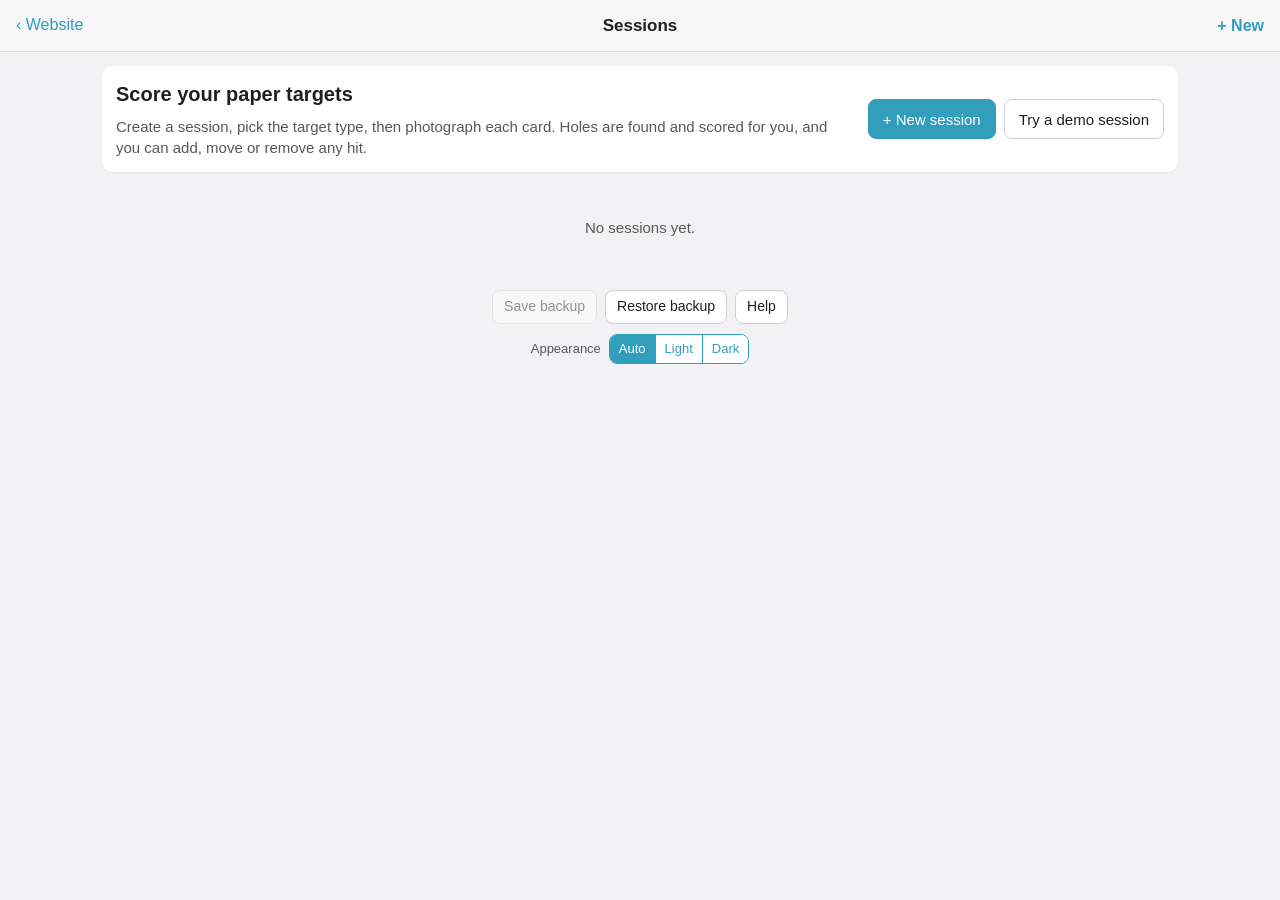
<file: docs/scanner/index.html>
<!doctype html>
<html lang="en">
<head>
<meta charset="utf-8">
<meta name="viewport" content="width=device-width, initial-scale=1, viewport-fit=cover">
<meta name="theme-color" content="#f6f6f6">
<title>ShootingScanner – Web App</title>
<link rel="icon" href="home/img/icon.svg" type="image/svg+xml">
<link rel="stylesheet" href="app.css">
<script>
/* Apply the saved theme before the page draws, so it does not flash light first. */
try { var t = localStorage.getItem('hm-theme'); if (t === 'light' || t === 'dark') document.documentElement.dataset.theme = t; } catch (e) {}
</script>
</head>
<body>
<header class="bar" id="bar">
  <div class="bar-left" id="barLeft"></div>
  <h1 class="bar-title" id="barTitle">Sessions</h1>
  <div class="bar-right" id="barRight"></div>
</header>
<main id="main" class="main" aria-live="polite"></main>
<div class="busy" id="busy" hidden><div class="busy-box"><div class="spinner"></div><p id="busyText">Scanning target…</p></div></div>
<div class="toast" id="toast" hidden></div>

<dialog id="sessionDialog" class="dlg">
  <form method="dialog" id="sessionForm">
    <h2 id="sessionDialogTitle">New session</h2>
    <label>Name<input name="name" required maxlength="60" placeholder="Training"></label>
    <label><span>Discipline <small>(optional)</small></span><input name="disciplineName" maxlength="60" placeholder="e.g. Precision, Rapid fire, Field" list="disciplineList" autocomplete="off"></label>
    <label>Shooter<input name="shooter" required maxlength="60" placeholder="Me" list="shooterList" autocomplete="off"></label>
    <div class="pair">
      <label><span>Gun <small>(optional)</small></span><input name="gun" maxlength="60" placeholder="e.g. Walther LP500" list="gunList" autocomplete="off"></label>
      <label>Caliber<select name="caliber" id="caliberSelect" required></select></label>
    </div>
    <datalist id="shooterList"></datalist><datalist id="gunList"></datalist><datalist id="disciplineList"></datalist>
    <label>Date<input name="date" type="date" required></label>
    <label>Target type<select name="discipline" id="disciplineSelect"></select></label>
    <label>Shots per target<input name="shots" type="number" min="1" max="60" required></label>
    <label>Notes<textarea name="notes" rows="2" maxlength="400" placeholder="Pellets, ammunition, conditions…"></textarea></label>
    <div class="dlg-actions">
      <button type="button" class="btn" id="sessionCancel">Cancel</button>
      <button type="submit" class="btn primary" value="ok">Save</button>
    </div>
  </form>
</dialog>

<input type="file" id="cameraInput" accept="image/*" capture="environment" hidden>
<input type="file" id="fileInput" accept="image/*" hidden>
<input type="file" id="importInput" accept="application/json,.json" hidden>

<script src="home/js/core.js"></script>
<script src="home/js/draw.js"></script>
<script src="home/js/detect.js"></script>
<script src="home/js/sample.js"></script>
<script src="home/js/store.js"></script>
<script src="home/js/app.js"></script>
</body>
</html>
</file>
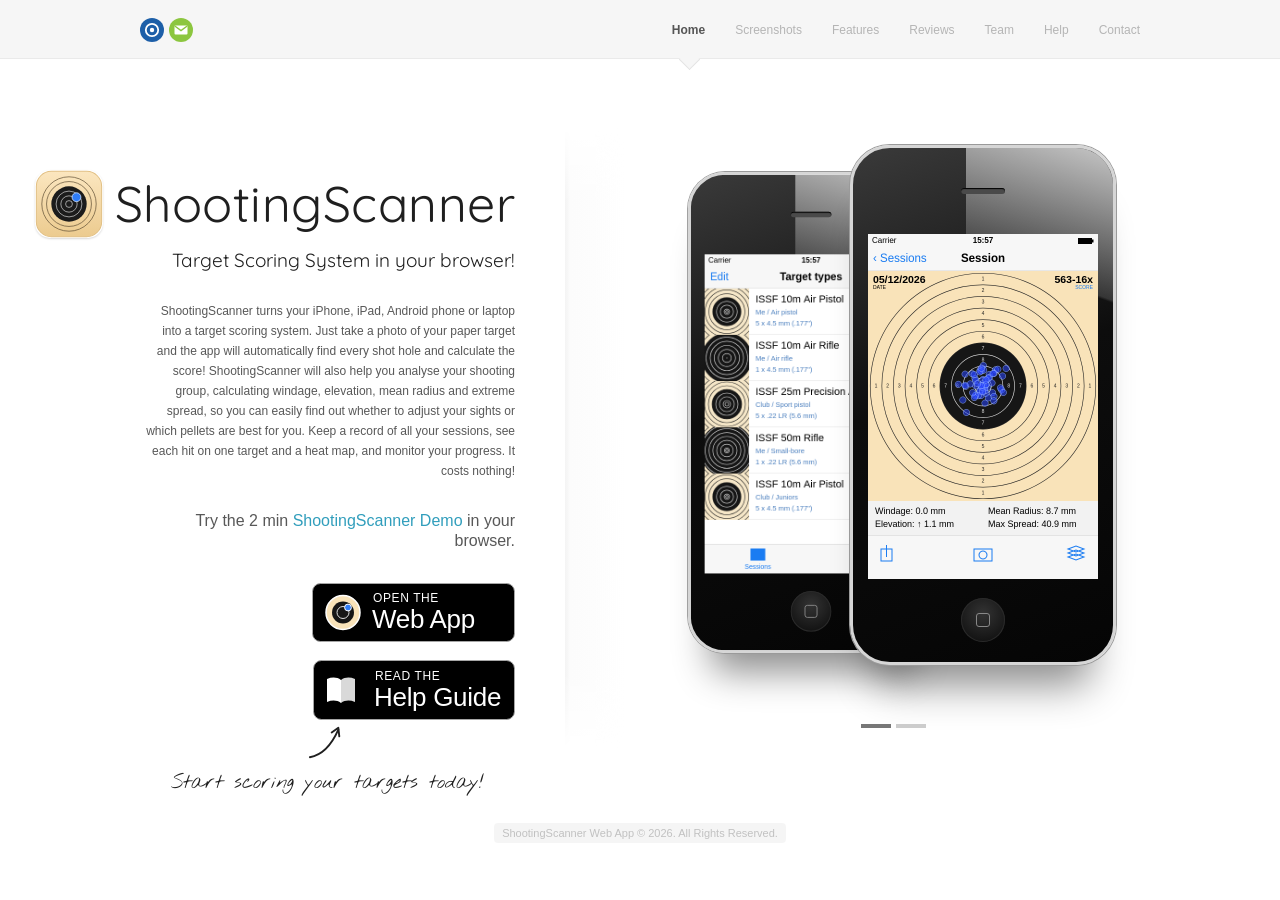
<file: docs/scanner/home/index.html>
<!doctype html>
<html lang="en">
<head>
<meta charset="utf-8">
<meta name="viewport" content="width=device-width, initial-scale=1">
<title>ShootingScanner App</title>
<meta name="description" content="ShootingScanner: score paper shooting targets from a photo, right in your browser.">
<link rel="icon" href="img/icon.svg" type="image/svg+xml">
<link rel="preconnect" href="https://fonts.googleapis.com">
<link rel="preconnect" href="https://fonts.gstatic.com" crossorigin>
<link href="https://fonts.googleapis.com/css2?family=Nothing+You+Could+Do&family=Quicksand:wght@400;500&display=swap" rel="stylesheet">
<link rel="stylesheet" href="css/site.css">
</head>
<body>
<header class="site-header">
  <div class="container hdr">
    <ul class="social">
      <li><a class="ico ico-share" href="../" title="Open the web app" aria-label="Open the web app"><svg viewBox="0 0 24 24" aria-hidden="true"><circle cx="12" cy="12" r="12" fill="#1d5fa8"/><circle cx="12" cy="12" r="6.2" fill="none" stroke="#fff" stroke-width="1.8"/><circle cx="12" cy="12" r="2.2" fill="#fff"/></svg></a></li>
      <li><a class="ico ico-mail" href="mailto:emil@filidutt.se?subject=ShootingScanner%20web%20app" title="Contact Us" aria-label="Contact Us"><svg viewBox="0 0 24 24" aria-hidden="true"><circle cx="12" cy="12" r="12" fill="#8cc63f"/><rect x="5.5" y="7.5" width="13" height="9" rx="1" fill="#fff"/><path d="M5.8 8l6.2 4.6L18.2 8" fill="none" stroke="#8cc63f" stroke-width="1.4"/></svg></a></li>
    </ul>
    <div class="menu">
      <ul class="nav">
        <li class="active"><a href="#home" data-panel="home">Home</a></li>
        <li><a href="#screenshots" data-panel="screenshots">Screenshots</a></li>
        <li><a href="#features" data-panel="features">Features</a></li>
        <li><a href="#reviews" data-panel="reviews">Reviews</a></li>
        <li><a href="#team" data-panel="team">Team</a></li>
        <li><a href="wiki/">Help</a></li>
        <li><a href="#contact" data-panel="contact">Contact</a></li>
      </ul>
      <select class="nav-select" id="navSelect" aria-label="Navigate to">
        <option value="" selected>Navigate to...</option>
        <option value="#home">Home</option>
        <option value="#screenshots">Screenshots</option>
        <option value="#features">Features</option>
        <option value="#reviews">Reviews</option>
        <option value="#team">Team</option>
        <option value="wiki/">Help</option>
        <option value="#contact">Contact</option>
      </select>
    </div>
  </div>
</header>

<section class="container page" id="panel-home">
  <div class="hero">
    <div class="hero-text">
      <a class="logo" href="./" aria-label="ShootingScanner home"><img src="img/icon.svg" alt="ShootingScanner App logo" width="68" height="68"><span>ShootingScanner</span></a>
      <div class="tagline">Target Scoring System in your browser!</div>
      <p class="desc">ShootingScanner turns your iPhone, iPad, Android phone or laptop into a target scoring system. Just take a photo of your paper target and the app will automatically find every shot hole and calculate the score! ShootingScanner will also help you analyse your shooting group, calculating windage, elevation, mean radius and extreme spread, so you can easily find out whether to adjust your sights or which pellets are best for you. Keep a record of all your sessions, see each hit on one target and a heat map, and monitor your progress. It costs nothing!</p>
      <p class="watch">Try the 2 min <a href="../#/demo">ShootingScanner Demo</a> in your browser.</p>
      <div class="badges">
        <a class="badge-wrap gp" href="../"><img src="img/badge-app.svg" alt="Open the ShootingScanner web app" width="203" height="76"></a>
        <a class="badge-wrap as" href="wiki/"><img src="img/badge-help.svg" alt="Read the ShootingScanner help guide" width="202" height="60"></a>
      </div>
      <svg class="arrow" viewBox="0 0 40 40" aria-hidden="true"><path d="M3 36c12-2 22-11 30-29" fill="none" stroke="#1f1f1f" stroke-width="2" stroke-linecap="round"/><path d="M26 10l7-5 1 9" fill="none" stroke="#1f1f1f" stroke-width="2" stroke-linecap="round" stroke-linejoin="round"/></svg>
      <p class="hand">Start scoring your targets today!</p>
    </div>
    <div class="divider" aria-hidden="true"></div>
    <div class="slider" id="slider" aria-label="App screens">
      <div class="stage">
        <div class="slide on">
          <div class="phone back" style="left:123px;top:53px"><span class="spk"></span><canvas class="screen" data-screen="disciplines" aria-label="Choosing a target type"></canvas><span class="home"></span></div>
          <div class="phone" style="left:285px;top:26px"><span class="spk"></span><canvas class="screen" data-screen="session" aria-label="Session plot with all hits"></canvas><span class="home"></span></div>
        </div>
        <div class="slide">
          <div class="phone back" style="left:440px;top:5px"><span class="spk"></span><canvas class="screen" data-screen="editor" aria-label="Editing a hit on the photo"></canvas><span class="home"></span></div>
          <div class="phone" style="left:150px;top:38px"><span class="spk"></span><canvas class="screen" data-screen="heatmap" aria-label="Heat map of hits"></canvas><span class="home"></span></div>
        </div>
      </div>
      <div class="dots"><a href="javascript:;" class="on" data-i="0">1</a><a href="javascript:;" data-i="1">2</a></div>
    </div>
  </div>
</section>

<section class="container page panel" id="panel-screenshots" hidden>
  <h1>Screenshots</h1>
  <div class="shots-grid">
    <figure><canvas class="screen" data-screen="disciplines"></canvas><figcaption>Choose the target type</figcaption></figure>
    <figure><canvas class="screen" data-screen="session"></canvas><figcaption>All hits on one target</figcaption></figure>
    <figure><canvas class="screen" data-screen="editor"></canvas><figcaption>Fine-tune any hit</figcaption></figure>
    <figure><canvas class="screen" data-screen="heatmap"></canvas><figcaption>Heat map of your hits</figcaption></figure>
  </div>
  <p class="more"><a href="../">Open the web app</a> to try it with a sample target.</p>
</section>

<section class="container page panel" id="panel-features" hidden>
  <h1>Features</h1>
  <div class="feat">
    <div><h2>Analyse Shooting Group</h2><p>Windage and elevation in millimetres, mean radius, extreme spread and group size for every card and the whole session.</p></div>
    <div><h2>Flexible</h2><p>10 m air pistol and air rifle, 25 m precision / 50 m pistol and 50 m rifle targets, with any number of shots per card.</p></div>
    <div><h2>Keep record of your past sessions</h2><p>Every session and photo stays in your browser. Save a backup file whenever you like and restore it on another device.</p></div>
    <div><h2>Monitor your progress</h2><p>See all hits of a session on one target, flick through each card, and spot patterns on the heat map over 7, 30 or 90 days.</p></div>
    <div><h2>Portable</h2><p>Works on phones, tablets and computers. On a phone the camera opens straight away; on a computer just upload the photo.</p></div>
    <div><h2>Help &amp; Support</h2><p>Short guides explain how to take a good photo and how to add, move or remove hits. <a href="wiki/">Read the help pages</a>.</p></div>
  </div>
</section>

<section class="container page panel" id="panel-reviews" hidden>
  <h1>Buzz</h1>
  <p class="lead">This web edition is new. Try it on your next training session and tell us how it scores your cards.</p>
  <p class="more"><a href="../#/demo">Start with the demo session</a></p>
</section>

<section class="container page panel" id="panel-team" hidden>
  <h1>Team</h1>
  <h2>About Us</h2>
  <p class="lead">ShootingScanner is a small project made by and for club shooters who want quick, honest scoring without a scoring machine.</p>
  <div class="feat">
    <div><h3>Scoring &amp; scanning</h3><p>Hole detection, ring calibration and ISSF scoring rules.</p></div>
    <div><h3>Design &amp; help pages</h3><p>The app screens, the guides and the sample targets.</p></div>
  </div>
</section>

<section class="container page panel" id="panel-contact" hidden>
  <h1>Contact</h1>
  <p class="lead">Questions, ideas or a target type you would like to see? Use the envelope at the top of the page to write to us, or check the <a href="wiki/">help pages</a> first.</p>
</section>

<footer class="container site-footer">
  <p>ShootingScanner Web App &copy; 2026. All Rights Reserved.</p>
</footer>

<script src="js/core.js"></script>
<script src="js/draw.js"></script>
<script src="js/sample.js"></script>
<script src="js/home.js"></script>
</body>
</html>
</file>
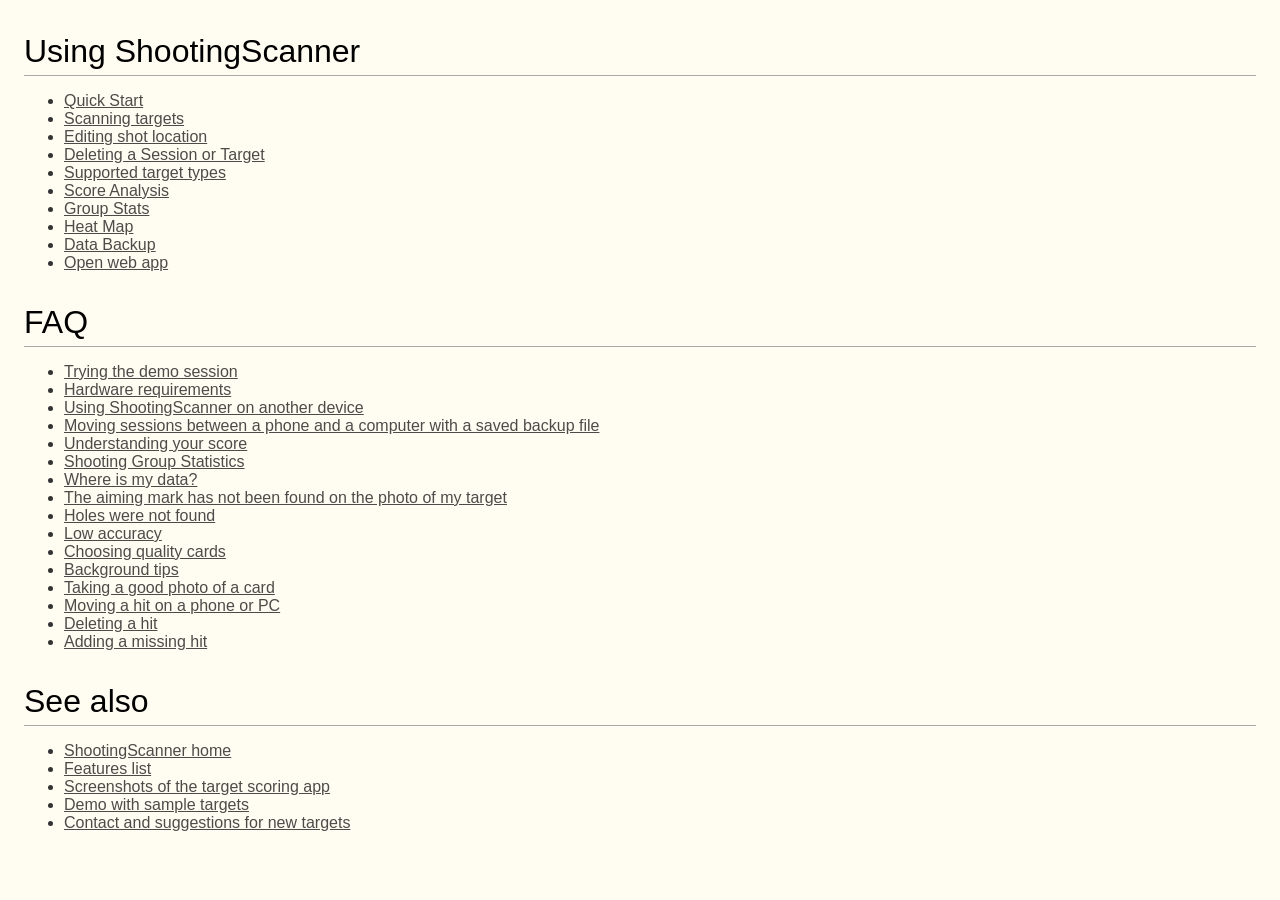
<file: docs/scanner/home/wiki/index.html>
<!doctype html>
<html lang="en">
<head>
<meta charset="utf-8">
<meta name="viewport" content="width=device-width, initial-scale=1">
<title>ShootingScanner App - Help</title>
<link rel="icon" href="../img/icon.svg" type="image/svg+xml">
<link rel="stylesheet" href="../css/wiki.css">
</head>
<body>
<main class="wiki">
<h1>Using ShootingScanner</h1>
<ul>
  <li><a href="Quick_Start/">Quick Start</a></li>
  <li><a href="Scanning_targets/">Scanning targets</a></li>
  <li><a href="Editing_shot_location/">Editing shot location</a></li>
  <li><a href="Editing_shot_location/#deleting">Deleting a Session or Target</a></li>
  <li><a href="Quick_Start/#targets">Supported target types</a></li>
  <li><a href="Quick_Start/#score">Score Analysis</a></li>
  <li><a href="Quick_Start/#group">Group Stats</a></li>
  <li><a href="Quick_Start/#heatmap">Heat Map</a></li>
  <li><a href="Quick_Start/#backup">Data Backup</a></li>
  <li><a href="../../">Open web app</a></li>
</ul>
<h1>FAQ</h1>
<ul>
  <li><a href="../../#/demo">Trying the demo session</a></li>
  <li><a href="Scanning_targets/#background">Hardware requirements</a></li>
  <li><a href="Quick_Start/#backup">Using ShootingScanner on another device</a></li>
  <li><a href="Quick_Start/#backup">Moving sessions between a phone and a computer with a saved backup file</a></li>
  <li><a href="Quick_Start/#score">Understanding your score</a></li>
  <li><a href="Quick_Start/#sights">Shooting Group Statistics</a></li>
  <li><a href="Quick_Start/#backup">Where is my data?</a></li>
  <li><a href="Quick_Start/#no-mark">The aiming mark has not been found on the photo of my target</a></li>
  <li><a href="Quick_Start/#no-holes">Holes were not found</a></li>
  <li><a href="Quick_Start/#low-accuracy">Low accuracy</a></li>
  <li><a href="Scanning_targets/#cards">Choosing quality cards</a></li>
  <li><a href="Scanning_targets/#background">Background tips</a></li>
  <li><a href="Scanning_targets/#photo">Taking a good photo of a card</a></li>
  <li><a href="Editing_shot_location/#moving">Moving a hit on a phone or PC</a></li>
  <li><a href="Editing_shot_location/#deleting">Deleting a hit</a></li>
  <li><a href="Editing_shot_location/#adding">Adding a missing hit</a></li>
</ul>
<h1>See also</h1>
<ul>
  <li><a href="../">ShootingScanner home</a></li>
  <li><a href="../#features">Features list</a></li>
  <li><a href="../#screenshots">Screenshots of the target scoring app</a></li>
  <li><a href="../../#/demo">Demo with sample targets</a></li>
  <li><a href="../#contact">Contact and suggestions for new targets</a></li>
</ul>
</main>
</body>
</html>
</file>
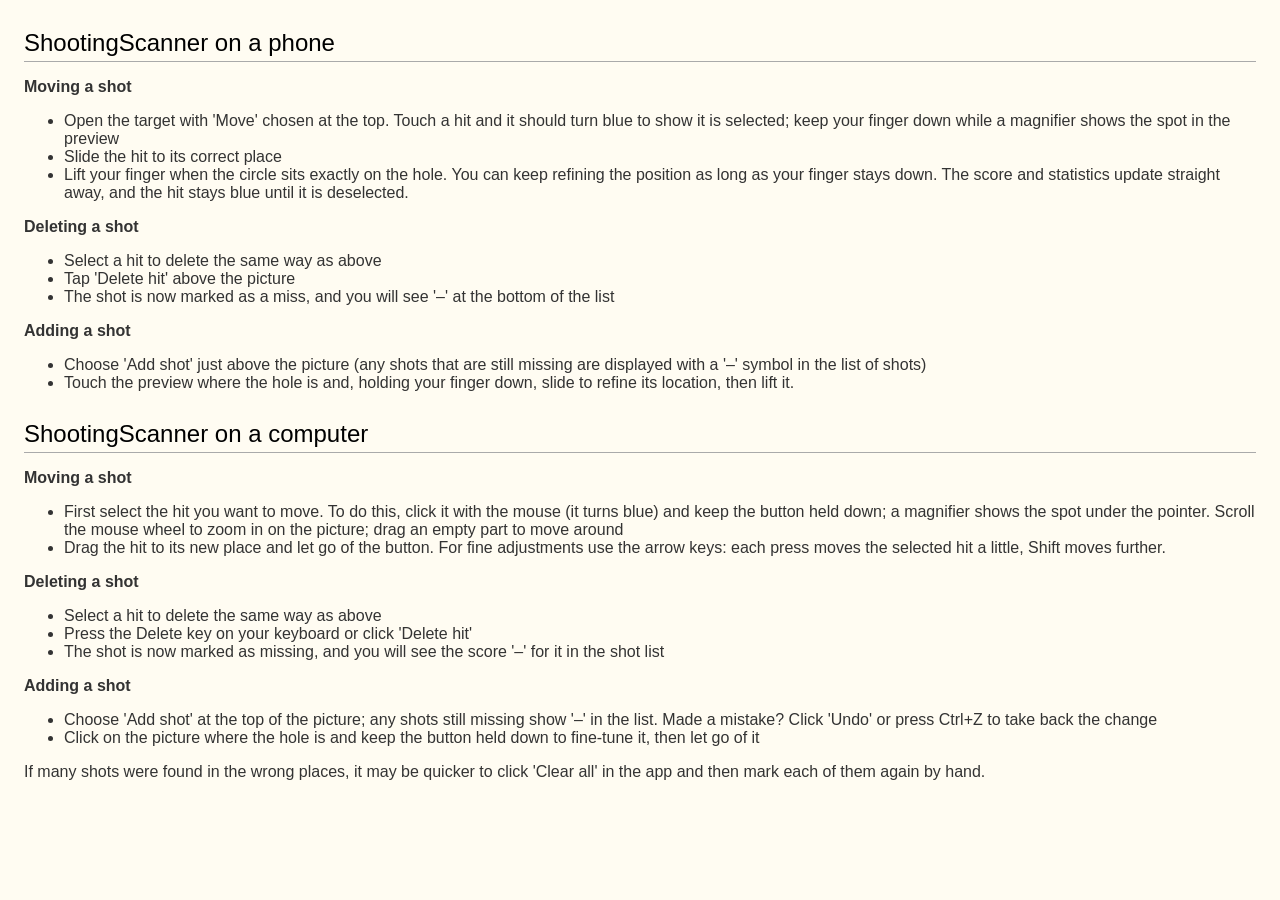
<file: docs/scanner/home/wiki/Editing_shot_location/index.html>
<!doctype html>
<html lang="en">
<head>
<meta charset="utf-8">
<meta name="viewport" content="width=device-width, initial-scale=1">
<title>Editing shot location - ShootingScanner</title>
<link rel="icon" href="../../img/icon.svg" type="image/svg+xml">
<link rel="stylesheet" href="../../css/wiki.css">
</head>
<body>
<main class="wiki">
<h2>ShootingScanner on a phone</h2>
<p id="moving"><strong>Moving a shot</strong></p>
<ul>
  <li>Open the target with &#x27;Move&#x27; chosen at the top. Touch a hit and it should turn blue to show it is selected; keep your finger down while a magnifier shows the spot in the preview</li>
  <li>Slide the hit to its correct place</li>
  <li>Lift your finger when the circle sits exactly on the hole. You can keep refining the position as long as your finger stays down. The score and statistics update straight away, and the hit stays blue until it is deselected.</li>
</ul>
<p id="deleting"><strong>Deleting a shot</strong></p>
<ul>
  <li>Select a hit to delete the same way as above</li>
  <li>Tap &#x27;Delete hit&#x27; above the picture</li>
  <li>The shot is now marked as a miss, and you will see &#x27;–&#x27; at the bottom of the list</li>
</ul>
<p id="adding"><strong>Adding a shot</strong></p>
<ul>
  <li>Choose &#x27;Add shot&#x27; just above the picture (any shots that are still missing are displayed with a &#x27;–&#x27; symbol in the list of shots)</li>
  <li>Touch the preview where the hole is and, holding your finger down, slide to refine its location, then lift it.</li>
</ul>
<h2>ShootingScanner on a computer</h2>
<p><strong>Moving a shot</strong></p>
<ul>
  <li>First select the hit you want to move. To do this, click it with the mouse (it turns blue) and keep the button held down; a magnifier shows the spot under the pointer. Scroll the mouse wheel to zoom in on the picture; drag an empty part to move around</li>
  <li>Drag the hit to its new place and let go of the button. For fine adjustments use the arrow keys: each press moves the selected hit a little, Shift moves further.</li>
</ul>
<p><strong>Deleting a shot</strong></p>
<ul>
  <li>Select a hit to delete the same way as above</li>
  <li>Press the Delete key on your keyboard or click &#x27;Delete hit&#x27;</li>
  <li>The shot is now marked as missing, and you will see the score &#x27;–&#x27; for it in the shot list</li>
</ul>
<p><strong>Adding a shot</strong></p>
<ul>
  <li>Choose &#x27;Add shot&#x27; at the top of the picture; any shots still missing show &#x27;–&#x27; in the list. Made a mistake? Click &#x27;Undo&#x27; or press Ctrl+Z to take back the change</li>
  <li>Click on the picture where the hole is and keep the button held down to fine-tune it, then let go of it</li>
</ul>
<p>If many shots were found in the wrong places, it may be quicker to click &#x27;Clear all&#x27; in the app and then mark each of them again by hand.</p>
</main>
</body>
</html>
</file>
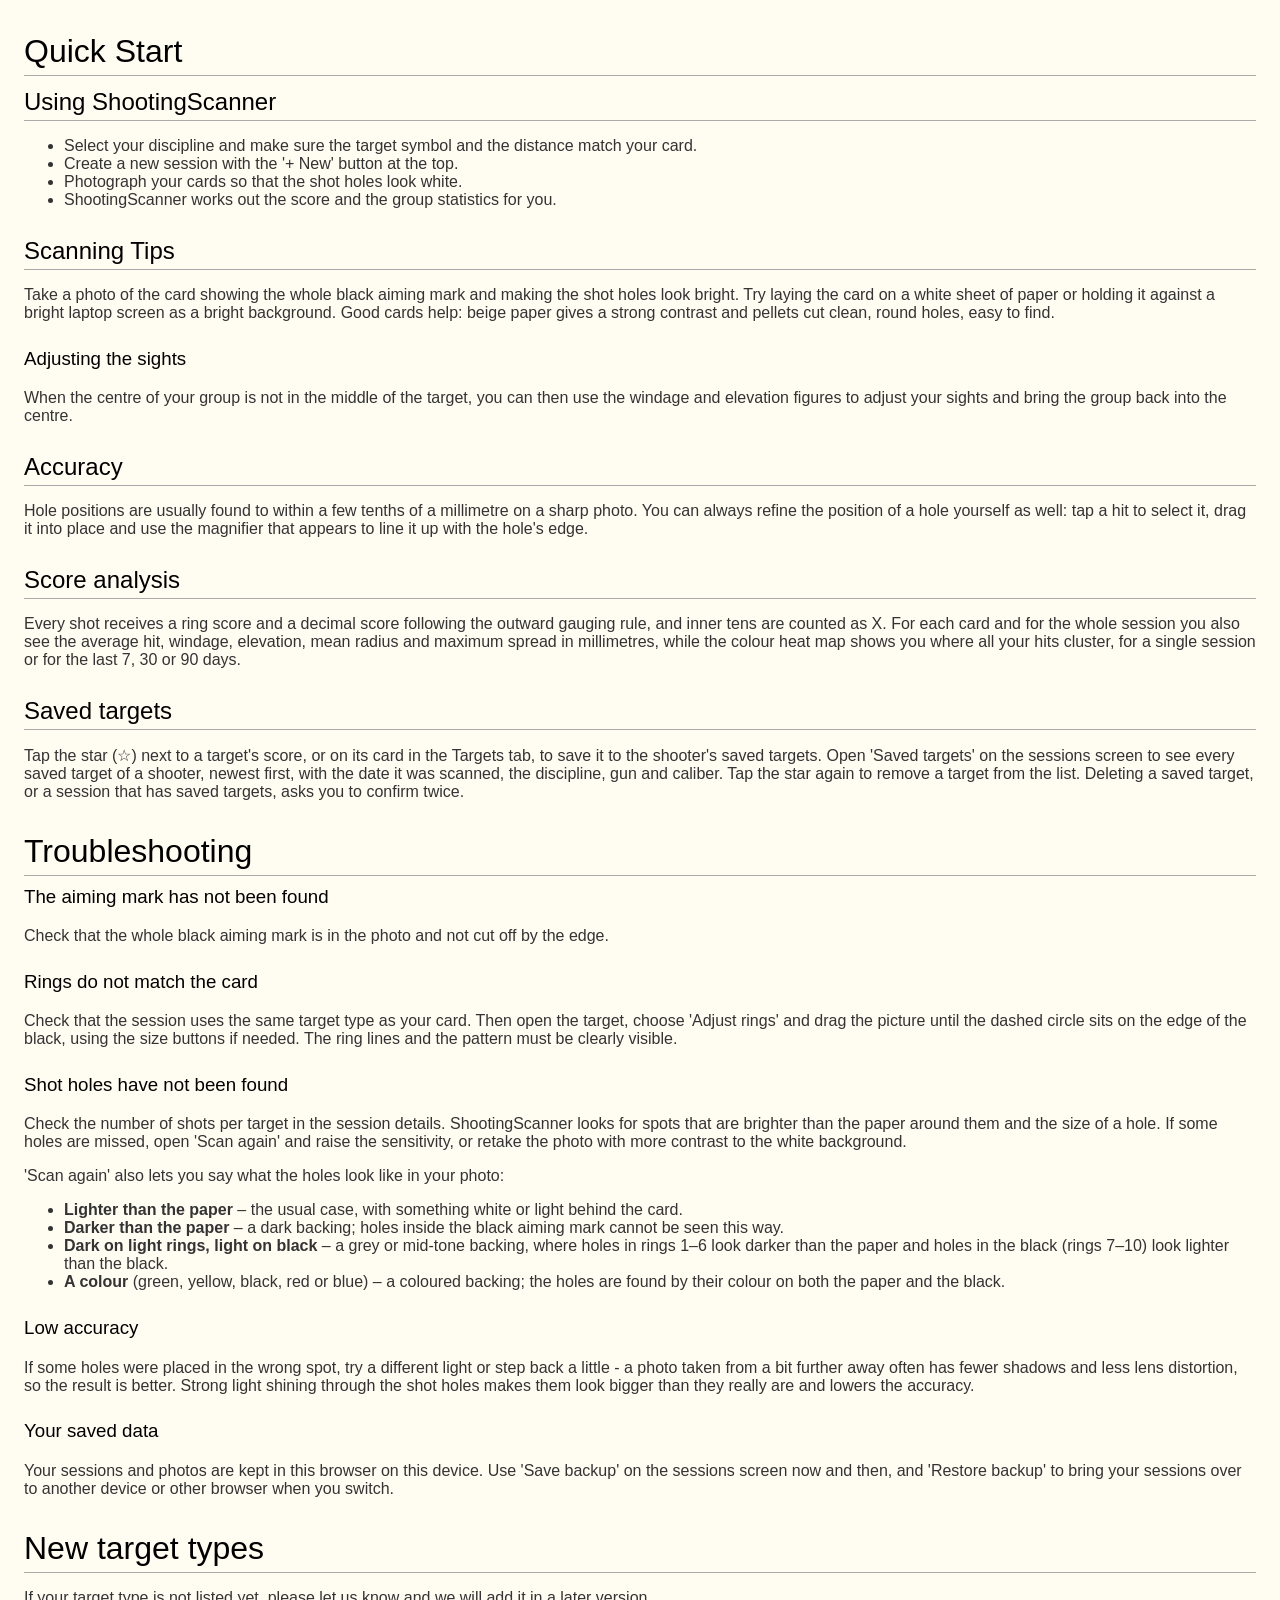
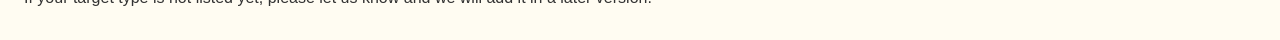
<file: docs/scanner/home/wiki/Quick_Start/index.html>
<!doctype html>
<html lang="en">
<head>
<meta charset="utf-8">
<meta name="viewport" content="width=device-width, initial-scale=1">
<title>Quick Start - ShootingScanner</title>
<link rel="icon" href="../../img/icon.svg" type="image/svg+xml">
<link rel="stylesheet" href="../../css/wiki.css">
</head>
<body>
<main class="wiki">
<h1>Quick Start</h1>
<h2 id="targets">Using ShootingScanner</h2>
<ul id="sessions">
  <li>Select your discipline and make sure the target symbol and the distance match your card.</li>
  <li>Create a new session with the &#x27;+ New&#x27; button at the top.</li>
  <li>Photograph your cards so that the shot holes look white.</li>
  <li>ShootingScanner works out the score and the group statistics for you.</li>
</ul>
<h2>Scanning Tips</h2>
<p>Take a photo of the card showing the whole black aiming mark and making the shot holes look bright. Try laying the card on a white sheet of paper or holding it against a bright laptop screen as a bright background. Good cards help: beige paper gives a strong contrast and pellets cut clean, round holes, easy to find.</p>
<h3 id="sights">Adjusting the sights</h3>
<p>When the centre of your group is not in the middle of the target, you can then use the windage and elevation figures to adjust your sights and bring the group back into the centre.</p>
<h2 id="accuracy">Accuracy</h2>
<p>Hole positions are usually found to within a few tenths of a millimetre on a sharp photo. You can always refine the position of a hole yourself as well: tap a hit to select it, drag it into place and use the magnifier that appears to line it up with the hole&#x27;s edge.</p>
<h2 id="score">Score analysis</h2>
<p id="group"><span id="heatmap">Every shot receives a ring score and a decimal score following the outward gauging rule, and inner tens are counted as X. For each card and for the whole session you also see the average hit, windage, elevation, mean radius and maximum spread in millimetres, while the colour heat map shows you where all your hits cluster, for a single session or for the last 7, 30 or 90 days.</span></p>
<h2 id="saved">Saved targets</h2>
<p>Tap the star (☆) next to a target&#x27;s score, or on its card in the Targets tab, to save it to the shooter&#x27;s saved targets. Open &#x27;Saved targets&#x27; on the sessions screen to see every saved target of a shooter, newest first, with the date it was scanned, the discipline, gun and caliber. Tap the star again to remove a target from the list. Deleting a saved target, or a session that has saved targets, asks you to confirm twice.</p>
<h1>Troubleshooting</h1>
<h3 id="no-mark">The aiming mark has not been found</h3>
<p>Check that the whole black aiming mark is in the photo and not cut off by the edge.</p>
<h3>Rings do not match the card</h3>
<p>Check that the session uses the same target type as your card. Then open the target, choose &#x27;Adjust rings&#x27; and drag the picture until the dashed circle sits on the edge of the black, using the size buttons if needed. The ring lines and the pattern must be clearly visible.</p>
<h3 id="no-holes">Shot holes have not been found</h3>
<p>Check the number of shots per target in the session details. ShootingScanner looks for spots that are brighter than the paper around them and the size of a hole. If some holes are missed, open &#x27;Scan again&#x27; and raise the sensitivity, or retake the photo with more contrast to the white background.</p>
<p>&#x27;Scan again&#x27; also lets you say what the holes look like in your photo:</p>
<ul>
  <li><strong>Lighter than the paper</strong> – the usual case, with something white or light behind the card.</li>
  <li><strong>Darker than the paper</strong> – a dark backing; holes inside the black aiming mark cannot be seen this way.</li>
  <li><strong>Dark on light rings, light on black</strong> – a grey or mid-tone backing, where holes in rings 1–6 look darker than the paper and holes in the black (rings 7–10) look lighter than the black.</li>
  <li><strong>A colour</strong> (green, yellow, black, red or blue) – a coloured backing; the holes are found by their colour on both the paper and the black.</li>
</ul>
<h3 id="low-accuracy">Low accuracy</h3>
<p>If some holes were placed in the wrong spot, try a different light or step back a little - a photo taken from a bit further away often has fewer shadows and less lens distortion, so the result is better. Strong light shining through the shot holes makes them look bigger than they really are and lowers the accuracy.</p>
<h3 id="backup">Your saved data</h3>
<p>Your sessions and photos are kept in this browser on this device. Use &#x27;Save backup&#x27; on the sessions screen now and then, and &#x27;Restore backup&#x27; to bring your sessions over to another device or other browser when you switch.</p>
<h1>New target types</h1>
<p>If your target type is not listed yet, please let us know and we will add it in a later version.</p>
</main>
</body>
</html>
</file>
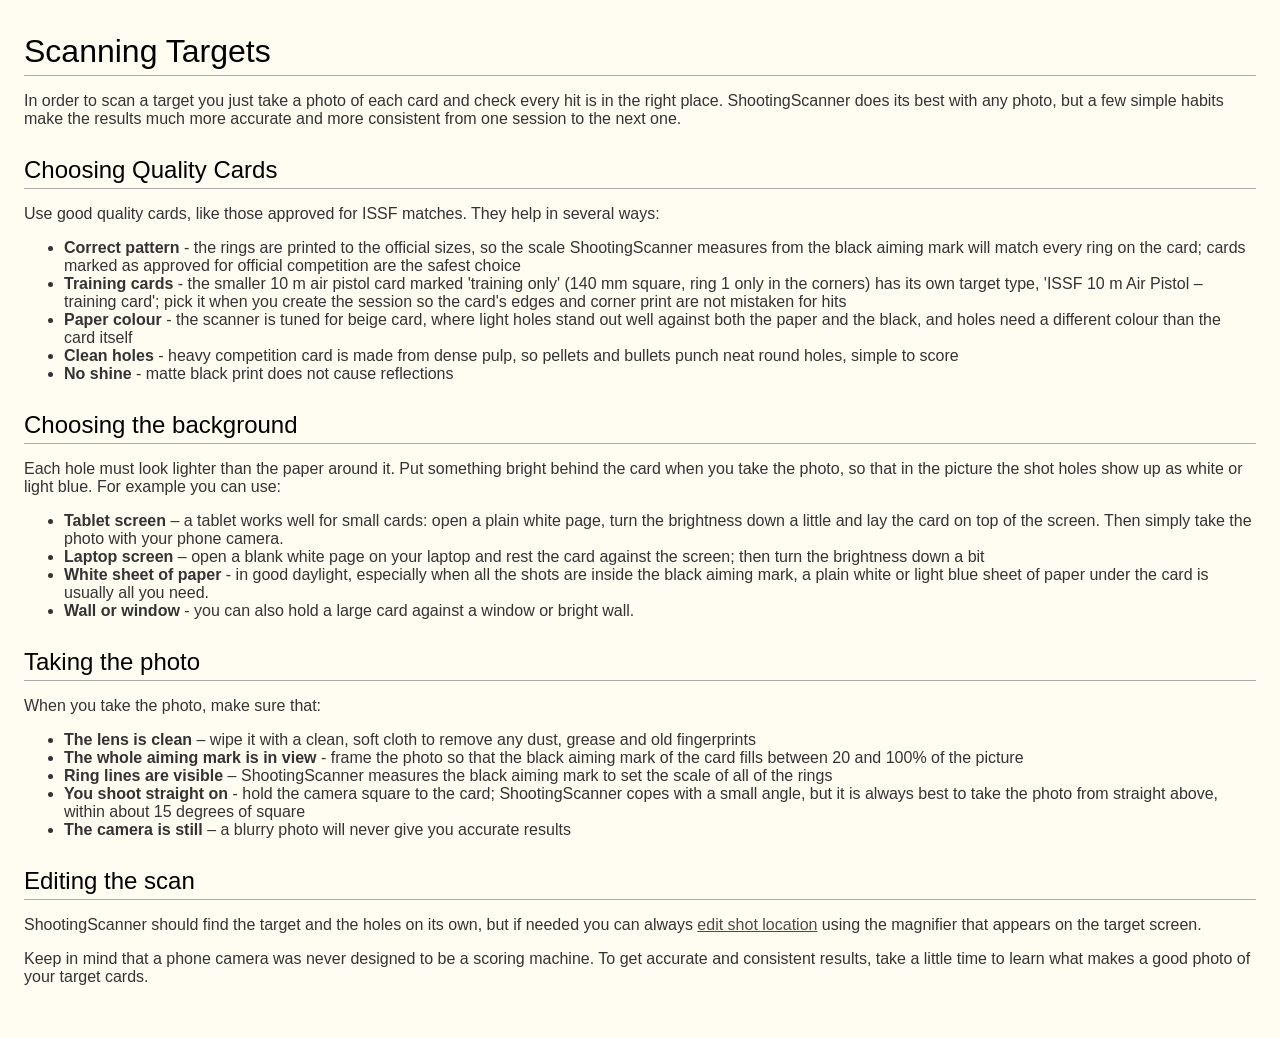
<file: docs/scanner/home/wiki/Scanning_targets/index.html>
<!doctype html>
<html lang="en">
<head>
<meta charset="utf-8">
<meta name="viewport" content="width=device-width, initial-scale=1">
<title>Scanning targets - ShootingScanner</title>
<link rel="icon" href="../../img/icon.svg" type="image/svg+xml">
<link rel="stylesheet" href="../../css/wiki.css">
</head>
<body>
<main class="wiki pad-end">
<h1>Scanning Targets</h1>
<p>In order to scan a target you just take a photo of each card and check every hit is in the right place. ShootingScanner does its best with any photo, but a few simple habits make the results much more accurate and more consistent from one session to the next one.</p>
<h2 id="cards">Choosing Quality Cards</h2>
<p>Use good quality cards, like those approved for ISSF matches. They help in several ways:</p>
<ul>
  <li><strong>Correct pattern</strong> - the rings are printed to the official sizes, so the scale ShootingScanner measures from the black aiming mark will match every ring on the card; cards marked as approved for official competition are the safest choice</li>
  <li><strong>Training cards</strong> - the smaller 10 m air pistol card marked &#x27;training only&#x27; (140 mm square, ring 1 only in the corners) has its own target type, &#x27;ISSF 10 m Air Pistol – training card&#x27;; pick it when you create the session so the card&#x27;s edges and corner print are not mistaken for hits</li>
  <li><strong>Paper colour</strong> - the scanner is tuned for beige card, where light holes stand out well against both the paper and the black, and holes need a different colour than the card itself</li>
  <li><strong>Clean holes</strong> - heavy competition card is made from dense pulp, so pellets and bullets punch neat round holes, simple to score</li>
  <li><strong>No shine</strong> - matte black print does not cause reflections</li>
</ul>
<h2 id="background">Choosing the background</h2>
<p>Each hole must look lighter than the paper around it. Put something bright behind the card when you take the photo, so that in the picture the shot holes show up as white or light blue. For example you can use:</p>
<ul>
  <li><strong>Tablet screen</strong> – a tablet works well for small cards: open a plain white page, turn the brightness down a little and lay the card on top of the screen. Then simply take the photo with your phone camera.</li>
  <li><strong>Laptop screen</strong> – open a blank white page on your laptop and rest the card against the screen; then turn the brightness down a bit</li>
  <li><strong>White sheet of paper</strong> - in good daylight, especially when all the shots are inside the black aiming mark, a plain white or light blue sheet of paper under the card is usually all you need.</li>
  <li><strong>Wall or window</strong> - you can also hold a large card against a window or bright wall.</li>
</ul>
<h2 id="photo">Taking the photo</h2>
<p>When you take the photo, make sure that:</p>
<ul>
  <li><strong>The lens is clean</strong> – wipe it with a clean, soft cloth to remove any dust, grease and old fingerprints</li>
  <li><strong>The whole aiming mark is in view</strong> - frame the photo so that the black aiming mark of the card fills between 20 and 100% of the picture</li>
  <li><strong>Ring lines are visible</strong> – ShootingScanner measures the black aiming mark to set the scale of all of the rings</li>
  <li><strong>You shoot straight on</strong> - hold the camera square to the card; ShootingScanner copes with a small angle, but it is always best to take the photo from straight above, within about 15 degrees of square</li>
  <li><strong>The camera is still</strong> – a blurry photo will never give you accurate results</li>
</ul>
<h2>Editing the scan</h2>
<p>ShootingScanner should find the target and the holes on its own, but if needed you can always <a href="../Editing_shot_location/">edit shot location</a> using the magnifier that appears on the target screen.</p>
<p>Keep in mind that a phone camera was never designed to be a scoring machine. To get accurate and consistent results, take a little time to learn what makes a good photo of your target cards.</p>
</main>
</body>
</html>
</file>
<file: docs/scanner/app.css>
:root {
  --accent: #319ebc;
  --accent-dark: #237f99;
  --bg: #f2f2f4;
  --bar: #f6f6f6;
  --card: #ffffff;
  --text: #1f1f1f;
  --muted: #585858;
  --line: #e2e2e2;
  --danger: #d0302a;
  --radius: 10px;
  --bar-bg: rgba(246,246,246,0.95);
  --bar-line: #ddd;
  --field: #fff;
  --field-line: #ccc;
  --btn-line: #cfcfcf;
  --btn-line-hover: #aaa;
  --soft: #f6f6f6;
  --hover: #fafafa;
  --row-hover: #f7fbfd;
  --row-line: #f0f0f0;
  --sel: #e4f1ff;
  --faint: #aaa;
  --tab-line: #d6d6d6;
  --info-bg: #eaf6fa; --info-text: #1b5b6d;
  --warn-bg: #fff4e0; --warn-text: #8a5300;
  --spin-track: #d7eef4;
  --shadow: rgba(0,0,0,0.06);
  --on-accent: #fff;
  color-scheme: light;
  font-family: "Helvetica Neue", helvetica, Arial, sans-serif;
}
:root[data-theme="dark"] {
  --accent: #4bb4d3;
  --accent-dark: #6cc6e0;
  --bg: #121214;
  --bar: #1c1c1f;
  --card: #1e1e21;
  --text: #ececee;
  --muted: #a3a3a8;
  --line: #34343a;
  --danger: #ff6a63;
  --bar-bg: rgba(28,28,31,0.95);
  --bar-line: #2e2e33;
  --field: #2a2a2e;
  --field-line: #44444b;
  --btn-line: #44444b;
  --btn-line-hover: #66666e;
  --soft: #28282c;
  --hover: #26262a;
  --row-hover: #222a2e;
  --row-line: #2a2a2f;
  --sel: #1d3550;
  --faint: #6d6d73;
  --tab-line: #34343a;
  --info-bg: #15343e; --info-text: #a7e0ef;
  --warn-bg: #3d2c0f; --warn-text: #f5c87a;
  --spin-track: #2a4650;
  --shadow: rgba(0,0,0,0.4);
  --on-accent: #0c1d23;
  color-scheme: dark;
}
@media (prefers-color-scheme: dark) {
  :root:not([data-theme="light"]) {
    --accent: #4bb4d3;
    --accent-dark: #6cc6e0;
    --bg: #121214;
    --bar: #1c1c1f;
    --card: #1e1e21;
    --text: #ececee;
    --muted: #a3a3a8;
    --line: #34343a;
    --danger: #ff6a63;
    --bar-bg: rgba(28,28,31,0.95);
    --bar-line: #2e2e33;
    --field: #2a2a2e;
    --field-line: #44444b;
    --btn-line: #44444b;
    --btn-line-hover: #66666e;
    --soft: #28282c;
    --hover: #26262a;
    --row-hover: #222a2e;
    --row-line: #2a2a2f;
    --sel: #1d3550;
    --faint: #6d6d73;
    --tab-line: #34343a;
    --info-bg: #15343e; --info-text: #a7e0ef;
    --warn-bg: #3d2c0f; --warn-text: #f5c87a;
    --spin-track: #2a4650;
    --shadow: rgba(0,0,0,0.4);
  --on-accent: #0c1d23;
    color-scheme: dark;
  }
}
* { box-sizing: border-box; }
html { -webkit-text-size-adjust: 100%; }
body { margin: 0; background: var(--bg); color: var(--text); font-size: 15px; line-height: 1.4; overflow-x: hidden; }
a { color: var(--accent); }
h2, h3 { margin: 0 0 8px; font-weight: 600; }
h2 { font-size: 20px; } h3 { font-size: 16px; }
.muted { color: var(--muted); } .small { font-size: 13px; } .center { text-align: center; }

.bar { position: sticky; top: 0; z-index: 10; display: grid; grid-template-columns: 1fr auto 1fr; align-items: center; gap: 8px; height: 52px; padding: 0 12px; background: var(--bar-bg); border-bottom: 1px solid var(--bar-line); backdrop-filter: blur(8px); }
.bar-title { margin: 0; font-size: 17px; font-weight: 600; text-align: center; white-space: nowrap; overflow: hidden; text-overflow: ellipsis; max-width: 50vw; }
.bar-left { justify-self: start; min-width: 0; } .bar-right { justify-self: end; }
.bar-link, .bar-btn { color: var(--accent); text-decoration: none; font-size: 16px; background: none; border: 0; padding: 8px 4px; cursor: pointer; font-family: inherit; white-space: nowrap; overflow: hidden; text-overflow: ellipsis; display: block; max-width: 34vw; }
.bar-btn { font-weight: 600; }

.main { max-width: 1100px; margin: 0 auto; padding: 14px 12px 40px; }
.card { background: var(--card); border-radius: var(--radius); box-shadow: 0 1px 2px var(--shadow); padding: 14px; }
.row { display: flex; flex-wrap: wrap; gap: 8px; align-items: center; }
.footer-row { margin-top: 22px; justify-content: center; }
.empty { text-align: center; color: var(--muted); padding: 30px 0; }

.btn { display: inline-flex; align-items: center; justify-content: center; gap: 6px; min-height: 40px; padding: 8px 14px; border-radius: 8px; border: 1px solid var(--btn-line); background: var(--field); color: var(--text); font: inherit; font-size: 15px; cursor: pointer; text-decoration: none; }
.btn:hover { border-color: var(--btn-line-hover); }
.btn.primary { background: var(--accent); border-color: var(--accent); color: var(--on-accent); }
.btn.primary:hover { background: var(--accent-dark); }
.btn.small { min-height: 34px; padding: 5px 11px; font-size: 14px; }
.btn.danger { color: var(--danger); }
.btn:disabled { opacity: 0.45; cursor: default; }

.intro { display: flex; flex-wrap: wrap; gap: 14px; align-items: center; justify-content: space-between; margin-bottom: 14px; }
.intro > div:first-child { flex: 1 1 320px; }
.intro p { margin: 0; color: var(--muted); }

.list { list-style: none; margin: 0; padding: 0; background: var(--card); border-radius: var(--radius); overflow: hidden; box-shadow: 0 1px 2px var(--shadow); }
.list li + li { border-top: 1px solid var(--line); }
.list-item { display: flex; align-items: center; gap: 12px; padding: 10px 14px; color: inherit; text-decoration: none; }
.list-item:hover { background: var(--hover); }
.mini { width: 56px; height: 56px; border-radius: 6px; flex: none; }
.li-main { flex: 1; min-width: 0; display: flex; flex-direction: column; }
.li-main > * { white-space: nowrap; overflow: hidden; text-overflow: ellipsis; }
.li-score { text-align: right; display: flex; flex-direction: column; }
.li-score b { font-size: 17px; } .li-score small { color: var(--muted); }

.sess-head { display: flex; flex-wrap: wrap; justify-content: space-between; align-items: center; gap: 10px; }
.big-score { text-align: right; display: flex; flex-direction: column; }
.big-score b { font-size: 28px; line-height: 1.1; } .big-score span { color: var(--muted); font-size: 13px; }
.add-row { display: flex; flex-wrap: wrap; gap: 8px; margin: 12px 0; }

.tabs { display: flex; border-bottom: 1px solid var(--tab-line); margin: 6px 0 12px; overflow-x: auto; }
.tabs a { padding: 10px 14px; color: var(--muted); text-decoration: none; border-bottom: 3px solid transparent; white-space: nowrap; }
.tabs a.on { color: var(--text); border-color: var(--accent); font-weight: 600; }

.split { display: grid; grid-template-columns: minmax(0, 1.1fr) minmax(0, 1fr); gap: 18px; }
.plot-box { display: flex; flex-direction: column; gap: 10px; align-items: flex-start; }
.plot { width: 100%; aspect-ratio: 1 / 1; border-radius: 8px; display: block; }
.side h3 { margin-top: 2px; }
.stats { display: grid; grid-template-columns: repeat(2, minmax(0, 1fr)); gap: 8px; margin: 0 0 8px; }
.stats div { background: var(--soft); border-radius: 8px; padding: 8px 10px; }
.stats dt { font-size: 12px; color: var(--muted); }
.stats dd { margin: 0; font-size: 17px; font-weight: 600; }
.stats small { font-weight: 400; color: var(--muted); }
.offset { margin: 0 0 12px; font-size: 13px; color: var(--muted); }
.tbl { width: 100%; border-collapse: collapse; font-size: 14px; }
.tbl th { text-align: left; font-size: 12px; color: var(--muted); font-weight: 500; border-bottom: 1px solid var(--line); padding: 4px 6px; }
.tbl td { padding: 6px; border-bottom: 1px solid var(--row-line); }
.tbl tr[data-t], .tbl tr[data-i] { cursor: pointer; }
.tbl tr[data-t]:hover, .tbl tr[data-i]:hover { background: var(--row-hover); }
.tbl tr.sel { background: var(--sel); }
.tbl tr.miss td { color: var(--faint); }
.dot { display: inline-block; width: 9px; height: 9px; border-radius: 50%; margin-right: 6px; }

.seg { display: inline-flex; border: 1px solid var(--accent); border-radius: 8px; overflow: hidden; flex-wrap: nowrap; max-width: 100%; }
.seg button { border: 0; background: var(--field); color: var(--accent); padding: 7px 12px; font: inherit; font-size: 14px; cursor: pointer; white-space: nowrap; }
.seg button + button { border-left: 1px solid var(--accent); }
.seg button.on { background: var(--accent); color: var(--on-accent); }
.seg.small button { padding: 5px 9px; font-size: 13px; }
.check { display: inline-flex; gap: 6px; align-items: center; font-size: 14px; color: var(--muted); cursor: pointer; }

.grid { display: grid; grid-template-columns: repeat(auto-fill, minmax(210px, 1fr)); gap: 12px; }
.tcard { display: flex; flex-direction: column; gap: 4px; color: inherit; text-decoration: none; }
.tcard:hover { box-shadow: 0 2px 10px rgba(0,0,0,0.12); }
.tplot { width: 100%; aspect-ratio: 1 / 1; border-radius: 6px; margin-bottom: 4px; }
.tc-head { display: flex; justify-content: space-between; }

.editor { display: grid; grid-template-columns: minmax(0, 1.6fr) minmax(280px, 1fr); gap: 14px; align-items: start; }
.toolbar { display: flex; flex-wrap: wrap; gap: 8px; align-items: center; margin: 0 0 8px; }
.toolbar + .canvas-wrap { margin-top: 0; }
.canvas-wrap { position: relative; border-radius: 10px; overflow: hidden; background: #3a3a3c; margin-bottom: 8px; }
/* iOS: a long-press on the picture must move a hit, not start selecting the picture or open the callout menu. */
.canvas-wrap { -webkit-user-select: none; user-select: none; -webkit-touch-callout: none; -webkit-tap-highlight-color: transparent; }
#edCv { display: block; width: 100%; touch-action: none; outline: none; }
.zoom { position: absolute; right: 8px; bottom: 8px; display: flex; flex-direction: column; gap: 6px; }
.zoom button { width: 38px; height: 38px; border-radius: 50%; border: 0; background: rgba(255,255,255,0.92); color: #1f1f1f; font-size: 20px; cursor: pointer; box-shadow: 0 1px 4px rgba(0,0,0,0.3); }
.panel { background: var(--card); border-radius: var(--radius); padding: 10px 12px; margin-bottom: 8px; }
.panel summary { cursor: pointer; font-weight: 600; }
.panel .row { margin-top: 8px; }
.panel label { display: inline-flex; gap: 6px; align-items: center; font-size: 14px; }
.panel label.holes-lbl { flex: 1 1 100%; }
#holesSel { flex: 1; min-width: 0; font: inherit; font-size: 14px; padding: 5px 6px; border: 1px solid var(--field-line); border-radius: 8px; color: var(--text); background: var(--field); }
.lbl { font-size: 13px; color: var(--muted); margin-left: 6px; }
.info { margin: 0 0 10px; padding: 8px 10px; border-radius: 8px; background: var(--info-bg); color: var(--info-text); font-size: 14px; }
.info:empty { display: none; }
.info.warn { background: var(--warn-bg); color: var(--warn-text); }
.ed-score { display: flex; align-items: baseline; gap: 10px; margin-bottom: 10px; }
.ed-score b { font-size: 30px; } .ed-score span { color: var(--muted); }
.shots { margin: 6px 0 10px; }

/* Dialogs take the page colours (browsers default them to white on black text). */
.dlg { background: var(--card); color: var(--text); max-height: calc(100vh - 24px); overflow: auto; border: 0; border-radius: 14px; padding: 18px; width: min(420px, calc(100vw - 24px)); box-shadow: 0 10px 40px rgba(0,0,0,0.3); }
.dlg::backdrop { background: rgba(0,0,0,0.35); }
.dlg h2 { margin-bottom: 12px; }
.dlg label { display: flex; flex-direction: column; gap: 4px; font-size: 13px; color: var(--muted); margin-bottom: 10px; }
.dlg input, .dlg select, .dlg textarea { font: inherit; font-size: 16px; padding: 8px 10px; border: 1px solid var(--field-line); border-radius: 8px; color: var(--text); background: var(--field); width: 100%; }
.dlg .pair { display: grid; grid-template-columns: 1fr 1fr; gap: 10px; }
.dlg label small { font-size: 11px; }
.list-filter { display: grid; grid-template-columns: repeat(4, minmax(0, 1fr)); gap: 8px; margin-bottom: 10px; }
@media (max-width: 560px) { .list-filter { grid-template-columns: repeat(2, minmax(0, 1fr)); } }
.list-filter .filter { margin: 0; }
.list-filter select { width: 100%; }
.list-count { margin: 0 0 8px; }
.linkbtn { border: 0; background: none; padding: 0; font: inherit; color: var(--accent); text-decoration: underline; cursor: pointer; }
.filter { display: flex; flex-direction: column; gap: 4px; font-size: 13px; color: var(--muted); margin: 10px 0 0; }
.filter select { font: inherit; font-size: 14px; padding: 6px 8px; border: 1px solid var(--field-line); border-radius: 8px; color: var(--text); background: var(--field); max-width: 100%; }
.theme-row { margin-top: 10px; justify-content: center; font-size: 13px; color: var(--muted); }
.star { border: 0; background: none; padding: 2px 6px; margin: -4px 0; font: inherit; font-size: 20px; line-height: 1; color: var(--accent); cursor: pointer; vertical-align: middle; }
.star[aria-pressed="false"] { color: var(--muted); }
.star.big { font-size: 28px; margin-left: auto; }
.star-ico { color: var(--accent); }
.saved-who { margin: 0 0 10px; }
.saved-title { font-size: 18px; margin: 4px 0 10px; }
.saved-row { display: flex; align-items: center; }
.saved-row .list-item { flex: 1; min-width: 0; }
.saved-row:hover { background: var(--hover); }
.saved-row .list-item:hover { background: none; }
.saved-row .li-main > * { white-space: normal; }
.saved-row .star { margin: 0 8px 0 0; padding: 10px 6px; font-size: 24px; }
.dlg-actions { display: flex; justify-content: flex-end; gap: 8px; margin-top: 6px; }

.busy { position: fixed; inset: 0; background: rgba(0,0,0,0.35); display: flex; align-items: center; justify-content: center; z-index: 50; }
.busy[hidden] { display: none; }
.busy-box { background: var(--card); color: var(--text); border-radius: 14px; padding: 20px 26px; text-align: center; }
.busy-box p { margin: 10px 0 0; }
.spinner { width: 34px; height: 34px; border-radius: 50%; border: 3px solid var(--spin-track); border-top-color: var(--accent); margin: 0 auto; animation: spin 0.8s linear infinite; }
@keyframes spin { to { transform: rotate(360deg); } }
.toast { position: fixed; left: 50%; bottom: 22px; transform: translateX(-50%); background: rgba(30,30,30,0.92); color: #fff; padding: 10px 16px; border-radius: 10px; z-index: 60; max-width: calc(100vw - 30px); font-size: 14px; }
.toast[hidden] { display: none; }

@media (max-width: 760px) {
  .split, .editor { grid-template-columns: minmax(0, 1fr); }
  .main { padding: 10px 8px 40px; }
  .add-row .btn { flex: 1 1 45%; }
  .big-score { text-align: left; }
  .stats dd { font-size: 15px; }
}
</file>
<file: docs/scanner/home/css/site.css>
/* ShootingScanner website theme: values measured from the reference layout. */
:root {
  --font: "Helvetica Neue", helvetica, "Liberation Sans", Arial, sans-serif;
  --font-logo: Quicksand, sans-serif;
  --font-hand: "Nothing You Could Do", cursive;
  --c-nav: #b5b5b5;
  --c-nav-on: #555555;
  --c-link: #319ebc;
  --c-ink: #1f1f1f;
  --c-text: #585858;
  --c-foot: #c1c1c1;
  --bg: #ffffff;
  --bg-head: #f6f6f6;
  --bg-foot: #0000000a;
  --dot-on: #777777;
  --dot: #cccccc;
  --radius: 4px;
  --container: 1000px;
}
* { box-sizing: border-box; }
html { -webkit-text-size-adjust: 100%; }
body { margin: 0; background: var(--bg); font: 400 13px/1.5 var(--font); color: #000; overflow-x: hidden; }
a { color: var(--c-link); text-decoration: none; }
a:hover { text-decoration: underline; }
ul { list-style: none; margin: 0; padding: 0; }
p { margin: 0; }
.container { width: var(--container); margin: 0 auto; position: relative; }

/* header */
.site-header { background: var(--bg-head); height: 59px; border-bottom: 1px solid #eaeaea; position: relative; z-index: 5; }
.hdr { height: 58px; display: flex; justify-content: space-between; align-items: flex-start; }
.social { display: flex; gap: 5px; padding-top: 18px; }
.ico { display: block; width: 24px; height: 24px; }
.ico svg { display: block; width: 24px; height: 24px; }
.nav { display: flex; padding-top: 23px; }
.nav li { margin-left: 30px; position: relative; }
.nav a { display: block; font-size: 12px; line-height: 14px; color: var(--c-nav); }
.nav a:hover { color: var(--c-nav-on); text-decoration: none; }
.nav li.active a { color: var(--c-nav-on); font-weight: 700; }
.nav li.active::after { content: ""; position: absolute; left: 50%; top: 29px; width: 14px; height: 14px; margin-left: -7px; background: var(--bg-head); border-right: 1px solid #e3e3e3; border-bottom: 1px solid #e3e3e3; transform: rotate(45deg); }
.nav-select { display: none; }

/* hero */
.page { margin-top: 60px; }
.hero { position: relative; height: 664px; }
.hero-text { width: 375px; padding-top: 50px; text-align: right; }
.logo { display: flex; align-items: center; justify-content: flex-end; height: 73px; gap: 12px; padding-bottom: 3px; color: var(--c-ink); text-decoration: none !important; }
.logo img { width: 68px; height: 68px; display: block; border-radius: 15px; box-shadow: 0 1px 2px rgba(0,0,0,0.15); }
.logo span { font: 400 50px/70px var(--font-logo); letter-spacing: 0.5px; color: #1f1f1f; }
.tagline { font: 400 19px/24px var(--font-logo); color: var(--c-ink); margin-top: 6px; }
.desc { font-size: 12px; line-height: 20px; color: var(--c-text); margin-top: 29px; }
.watch { font-size: 16px; line-height: 20px; color: var(--c-text); margin-top: 30px; }
.badges { margin-top: 30px; display: flex; flex-direction: column; align-items: flex-end; }
.badge-wrap { display: block; width: 203px; height: 76px; }
.badge-wrap img { display: block; }
.badge-wrap.as { height: 60px; margin-top: 3px; width: 202px; }
.arrow { display: block; width: 38px; height: 38px; margin: 3px 0 -10px 167px; }
.hand { font: 400 20px/20px var(--font-hand); color: var(--c-ink); text-align: center; margin-top: 22px; white-space: nowrap; }

.divider { position: absolute; left: 425px; top: 9px; width: 60px; height: 620px; background: linear-gradient(to right, #f4f4f4 0, #f7f7f7 3px, #fcfcfc 5px, #fdfdfd 30px, rgba(255,255,255,0) 60px); -webkit-mask-image: linear-gradient(to bottom, transparent, #000 12%, #000 88%, transparent); mask-image: linear-gradient(to bottom, transparent, #000 12%, #000 88%, transparent); }

/* slider with phones */
.slider { position: absolute; left: 425px; top: 26px; width: 575px; height: 615px; --s: 1; }
.slider .stage { margin-top: -26px; }
.slider .dots { top: 579px; }
.stage { position: relative; width: 575px; height: 641px; transform: scale(var(--s)); transform-origin: 0 0; }
.slide { position: absolute; inset: 0; opacity: 0; transition: opacity 0.8s ease; pointer-events: none; }
.slide.on { opacity: 1; pointer-events: auto; }
.phone { position: absolute; width: 266px; height: 520px; border-radius: 40px; background: linear-gradient(160deg, #3a3a3a 0, #0d0d0d 45%, #050505 100%); border: 3px solid #d6d6d6; box-shadow: 0 0 0 1px #9a9a9a, 0 45px 40px -25px rgba(0,0,0,0.45); overflow: hidden; }
.phone::before { content: ""; position: absolute; top: -3px; right: -3px; width: 150px; height: 230px; background: linear-gradient(200deg, rgba(255,255,255,0.75), rgba(255,255,255,0.15) 55%, rgba(255,255,255,0) 56%); }
.phone.back { transform: scale(0.925); transform-origin: 0 0; z-index: 0; }
.phone .spk { position: absolute; left: 50%; top: 40px; width: 44px; height: 6px; margin-left: -22px; border-radius: 3px; background: #4a4a4a; box-shadow: inset 0 1px 1px #000; }
.phone .screen { position: absolute; left: 15px; top: 86px; width: 230px; height: 345px; background: #fff; display: block; }
.phone .home { position: absolute; left: 50%; bottom: 20px; width: 44px; height: 44px; margin-left: -22px; border-radius: 50%; background: radial-gradient(circle at 50% 35%, #333, #0a0a0a); box-shadow: inset 0 0 0 1px #2a2a2a; }
.phone .home::after { content: ""; position: absolute; left: 15px; top: 15px; width: 12px; height: 12px; border: 1.5px solid #888; border-radius: 3px; }
.dots { position: absolute; left: 296px; top: 605px; display: flex; gap: 5px; }
.dots a { display: block; width: 30px; height: 4px; background: var(--dot); font-size: 13px; line-height: 4px; color: transparent; overflow: hidden; text-decoration: none; }
.dots a.on { background: var(--dot-on); }

/* other panels */
.panel { min-height: 664px; padding-top: 30px; }
.panel h1 { font: 400 30px/40px var(--font-logo); color: var(--c-ink); margin: 0 0 20px; }
.panel h2 { font: 500 18px/24px var(--font-logo); color: var(--c-ink); margin: 0 0 6px; }
.panel h3 { font: 500 16px/22px var(--font-logo); color: var(--c-ink); margin: 0 0 6px; }
.panel p { font-size: 13px; line-height: 20px; color: var(--c-text); }
.panel .lead { font-size: 16px; line-height: 26px; max-width: 640px; margin-bottom: 20px; }
.feat { display: grid; grid-template-columns: repeat(3, minmax(0, 1fr)); gap: 30px 40px; }
.shots-grid { display: grid; grid-template-columns: repeat(4, minmax(0, 1fr)); gap: 30px; }
.shots-grid figure { margin: 0; text-align: center; }
.shots-grid .screen { width: 100%; max-width: 230px; aspect-ratio: 230 / 345; border-radius: 6px; box-shadow: 0 4px 18px rgba(0,0,0,0.18); display: block; margin: 0 auto; }
.shots-grid figcaption { font-size: 13px; color: var(--c-text); margin-top: 10px; }
.more { margin-top: 26px; font-size: 14px; }

/* footer */
.site-footer { padding: 40px 0 30px; text-align: center; }
.site-footer p { display: inline-block; font-size: 11px; line-height: 12px; color: var(--c-foot); background: var(--bg-foot); padding: 4px 8px; border-radius: var(--radius); }

/* tablet */
@media (max-width: 999px) {
  :root { --container: 768px; }
  .hdr { width: auto; }
  .site-header { padding: 0 20px 0 10px; }
  .page { margin-top: 30px; padding: 0 10px; }
  .hero { height: auto; }
  .hero-text { width: auto; padding-top: 1px; text-align: center; }
  .logo { height: 70px; padding-bottom: 0; justify-content: center; }
  .tagline { margin-top: 8px; }
  .desc { max-width: 560px; margin: 30px auto 0; }
  .watch { margin-top: 28px; }
  .badges { flex-direction: row; justify-content: center; align-items: flex-end; gap: 4px; margin-top: 32px; }
  .badge-wrap.as { margin-top: 0; }
  .arrow { margin: 0 auto; transform: translateX(-2px); width: 40px; height: 42px; }
  .hand { margin-top: 8px; }
  .divider { position: static; width: 540px; height: 40px; margin: 22px auto 0; background: radial-gradient(ellipse at 50% 0, rgba(0,0,0,0.07), rgba(0,0,0,0) 70%); border-top: 1px solid #eee; -webkit-mask-image: linear-gradient(to right, transparent, #000 15%, #000 85%, transparent); mask-image: linear-gradient(to right, transparent, #000 15%, #000 85%, transparent); }
  .slider { position: relative; left: auto; top: auto; height: 641px; margin: 9px auto 0; overflow: hidden; }
  .slider .stage { margin-top: 0; }
  .slider .dots { top: 605px; }
  .panel { min-height: 0; padding: 20px 10px 40px; }
  .feat { grid-template-columns: repeat(2, minmax(0, 1fr)); }
  .shots-grid { grid-template-columns: repeat(2, minmax(0, 1fr)); }
  .site-footer { padding: 20px 0 30px; }
}

/* phone */
@media (max-width: 767px) {
  :root { --container: 420px; }
  .site-header { padding: 0 10px; width: var(--container); margin: 0 auto; border-bottom-color: #eaeaea; }
  .hdr { width: auto; }
  .nav .nav, .nav { display: none; }
  .nav-select { display: block; margin: 17px 10px 0 0; width: 115px; height: 25px; padding: 0 22px 0 9px; font: 400 13px var(--font); color: #333; border: 1px solid #aaa; border-radius: var(--radius); background: linear-gradient(#fdfdfd, #e6e6e6); -webkit-appearance: none; appearance: none; background-image: linear-gradient(45deg, transparent 50%, #555 50%), linear-gradient(135deg, #555 50%, transparent 50%), linear-gradient(#fdfdfd, #e6e6e6); background-position: right 11px top 10px, right 6px top 10px, 0 0; background-size: 5px 5px, 5px 5px, 100% 100%; background-repeat: no-repeat; }
  .logo { height: 55px; gap: 10px; }
  .logo img { width: 54px; height: 54px; border-radius: 12px; }
  .logo span { font-size: 40px; line-height: 55px; }
  .tagline { font-size: 16px; line-height: 20px; margin-top: 8px; }
  .desc { margin-top: 14px; }
  .watch { margin-top: 21px; }
  .badges { flex-direction: column; align-items: center; gap: 0; margin-top: 16px; }
  .badge-wrap.gp { height: auto; padding: 6px 0 2px; }
  .badge-wrap.as { margin-top: 1px; }
  .arrow { margin-top: 2px; margin-bottom: 0; }
  .hand { margin-top: 8px; line-height: 22px; }
  .divider { width: 300px; height: 30px; margin-top: 10px; }
  .slider { --s: 0.7304; width: 420px; height: 468px; margin: 11px -10px 0; overflow: hidden; }
  .slider .dots { transform: scale(var(--s)); transform-origin: 0 0; left: calc(296px * var(--s)); top: calc(605px * var(--s)); }
  .page .hero { padding-bottom: 24px; }
  .feat, .shots-grid { grid-template-columns: minmax(0, 1fr); }
}
@media (max-width: 479px) {
  :root { --container: 320px; }
  .slider { --s: 0.5565; width: 320px; height: 357px; }
}
</file>
<file: docs/scanner/home/css/wiki.css>
/* ShootingScanner help pages: plain document style measured from the reference wiki. */
:root {
  --w-font: -apple-system, BlinkMacSystemFont, "Avenir Next", Avenir, "Segoe UI", "Lucida Grande", "Helvetica Neue", Helvetica, "Fira Sans", Roboto, Noto, "Droid Sans", Cantarell, Oxygen, Ubuntu, "Franklin Gothic Medium", "Century Gothic", "Liberation Sans", sans-serif;
  --w-bg: #fffcf2;
  --w-text: #333333;
  --w-head: #000000;
  --w-link: #000000b3;
  --w-rule: #aaaaaa;
}
* { box-sizing: border-box; }
html { -webkit-text-size-adjust: 100%; }
body { margin: 8px; background: var(--w-bg); color: var(--w-text); font: 400 16px/normal var(--w-font); overflow-x: hidden; }
.wiki { padding: 9px 16px; }
h1, h2, h3 { color: var(--w-head); font-weight: 400; margin: 0; }
h1 { font-size: 32px; line-height: 36.56px; padding: 0.5em 0 0.17em; border-bottom: 1px solid var(--w-rule); }
h2 { font-size: 24px; line-height: normal; padding: 0.5em 0 0.17em; border-bottom: 1px solid var(--w-rule); }
h3 { font-size: 18.72px; line-height: 21.5px; padding: 0.5em 0 0.17em; border-bottom: 1px solid transparent; }
p, ul { margin: 16px 0; }
ul { padding-left: 40px; }
a { color: var(--w-link); text-decoration: underline; }
a:hover { color: #000; }
strong { font-weight: 700; }
@media (min-width: 480px) { .wiki.pad-end { padding-bottom: 28px; } }
</file>
